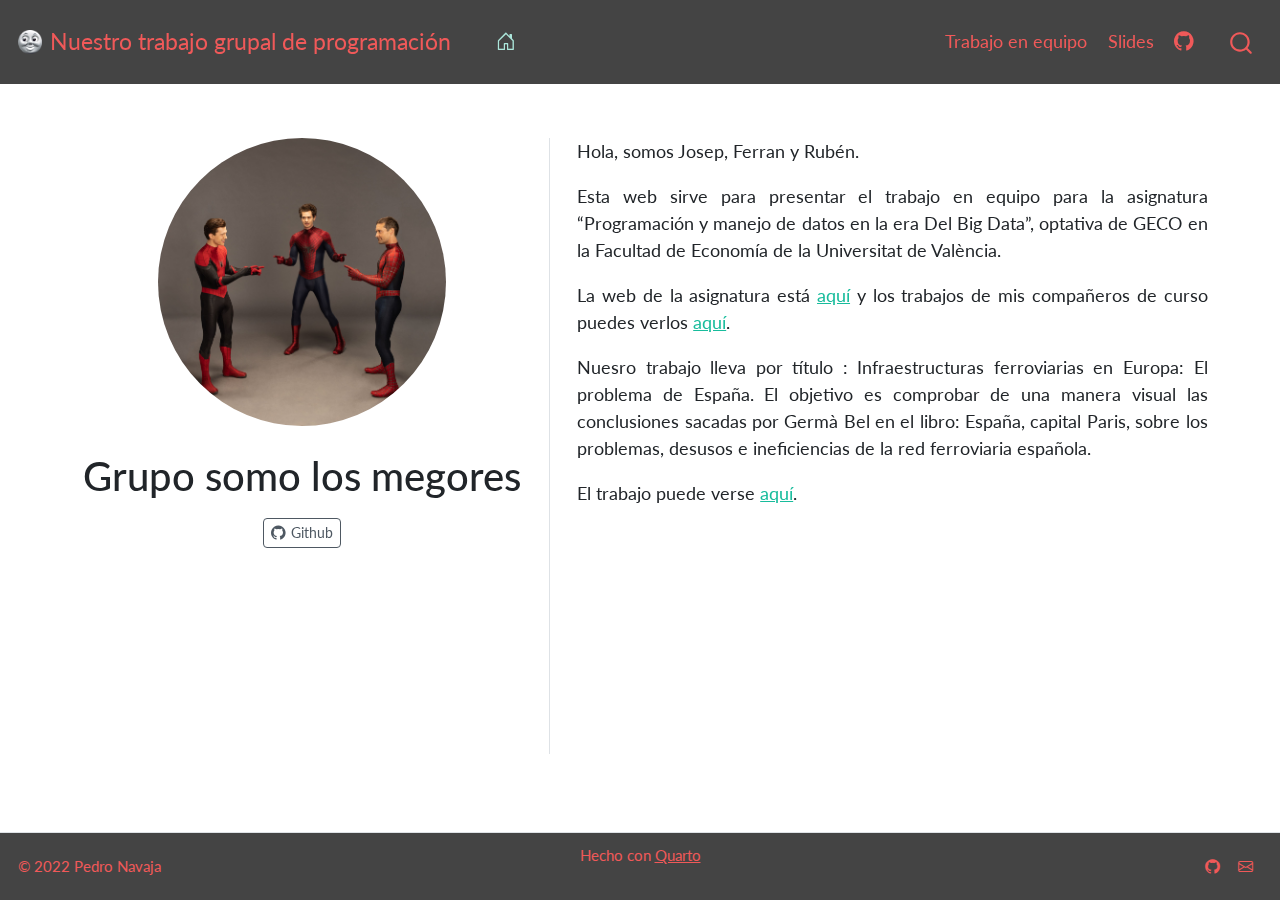
<file: docs/index.html>
<!DOCTYPE html>
<html xmlns="http://www.w3.org/1999/xhtml" lang="es" xml:lang="es"><head>

<meta charset="utf-8">
<meta name="generator" content="quarto-1.2.269">

<meta name="viewport" content="width=device-width, initial-scale=1.0, user-scalable=yes">


<title>Nuestro trabajo grupal de programación - Grupo somo los megores</title>
<style>
code{white-space: pre-wrap;}
span.smallcaps{font-variant: small-caps;}
div.columns{display: flex; gap: min(4vw, 1.5em);}
div.column{flex: auto; overflow-x: auto;}
div.hanging-indent{margin-left: 1.5em; text-indent: -1.5em;}
ul.task-list{list-style: none;}
ul.task-list li input[type="checkbox"] {
  width: 0.8em;
  margin: 0 0.8em 0.2em -1.6em;
  vertical-align: middle;
}
</style>


<script src="site_libs/quarto-nav/quarto-nav.js"></script>
<script src="site_libs/quarto-nav/headroom.min.js"></script>
<script src="site_libs/clipboard/clipboard.min.js"></script>
<script src="site_libs/quarto-search/autocomplete.umd.js"></script>
<script src="site_libs/quarto-search/fuse.min.js"></script>
<script src="site_libs/quarto-search/quarto-search.js"></script>
<meta name="quarto:offset" content="./">
<link href="./my_favicon.png" rel="icon" type="image/png">
<script src="site_libs/quarto-html/quarto.js"></script>
<script src="site_libs/quarto-html/popper.min.js"></script>
<script src="site_libs/quarto-html/tippy.umd.min.js"></script>
<link href="site_libs/quarto-html/tippy.css" rel="stylesheet">
<link href="site_libs/quarto-html/quarto-syntax-highlighting.css" rel="stylesheet" id="quarto-text-highlighting-styles">
<script src="site_libs/bootstrap/bootstrap.min.js"></script>
<link href="site_libs/bootstrap/bootstrap-icons.css" rel="stylesheet">
<link href="site_libs/bootstrap/bootstrap.min.css" rel="stylesheet" id="quarto-bootstrap" data-mode="light">
<script id="quarto-search-options" type="application/json">{
  "location": "navbar",
  "copy-button": true,
  "collapse-after": 3,
  "panel-placement": "end",
  "type": "overlay",
  "limit": 20,
  "language": {
    "search-no-results-text": "Sin resultados",
    "search-matching-documents-text": "documentos encontrados",
    "search-copy-link-title": "Copiar el enlace en la búsqueda",
    "search-hide-matches-text": "Ocultar resultados adicionales",
    "search-more-match-text": "resultado adicional en este documento",
    "search-more-matches-text": "resultados adicionales en este documento",
    "search-clear-button-title": "Borrar",
    "search-detached-cancel-button-title": "Cancelar",
    "search-submit-button-title": "Enviar"
  }
}</script>


<link rel="stylesheet" href="my_styles.css">
</head>

<body class="nav-fixed">

<div id="quarto-search-results"></div>
  <header id="quarto-header" class="headroom fixed-top">
    <nav class="navbar navbar-expand-lg navbar-dark ">
      <div class="navbar-container container-fluid">
      <div class="navbar-brand-container">
    <a href="./index.html" class="navbar-brand navbar-brand-logo">
    <img src="./my_favicon.png" alt="" class="navbar-logo">
    </a>
    <a class="navbar-brand" href="./index.html">
    <span class="navbar-title">Nuestro trabajo grupal de programación</span>
    </a>
  </div>
          <button class="navbar-toggler" type="button" data-bs-toggle="collapse" data-bs-target="#navbarCollapse" aria-controls="navbarCollapse" aria-expanded="false" aria-label="Toggle navigation" onclick="if (window.quartoToggleHeadroom) { window.quartoToggleHeadroom(); }">
  <span class="navbar-toggler-icon"></span>
</button>
          <div class="collapse navbar-collapse" id="navbarCollapse">
            <ul class="navbar-nav navbar-nav-scroll me-auto">
  <li class="nav-item compact">
    <a class="nav-link active" href="./index.html" aria-current="page"><i class="bi bi-house-door" role="img">
</i> 
 <span class="menu-text"></span></a>
  </li>  
</ul>
            <ul class="navbar-nav navbar-nav-scroll ms-auto">
  <li class="nav-item">
    <a class="nav-link" href="./my_trabajo_BigData.html">
 <span class="menu-text">Trabajo en equipo</span></a>
  </li>  
  <li class="nav-item">
    <a class="nav-link" href="./las_slides_estan.html">
 <span class="menu-text">Slides</span></a>
  </li>  
  <li class="nav-item compact">
    <a class="nav-link" href="https://github.com/roodrigueezzz"><i class="bi bi-github" role="img">
</i> 
 <span class="menu-text"></span></a>
  </li>  
</ul>
              <div id="quarto-search" class="" title="Search"></div>
          </div> <!-- /navcollapse -->
      </div> <!-- /container-fluid -->
    </nav>
</header>
<!-- content -->
<div id="quarto-content" class="quarto-container page-columns page-rows-contents page-layout-full page-navbar">
<!-- sidebar -->
<!-- margin-sidebar -->
    
<!-- main -->
<div class="quarto-about-trestles column-page">
  <div class="about-entity">
    <img src="my_foto.jpeg" class="about-image
  round " style="height: 16em; width: 16em;">
<header id="title-block-header" class="quarto-title-block default">
<div class="quarto-title">
<h1 class="title">Grupo somo los megores</h1>
</div>
<div class="quarto-title-meta">
  </div>
</header>
    <div class="about-links">
  <a href="https://github.com/roodrigueezzz" class="about-link">
    <i class="bi bi-github"></i>
     <span class="about-link-text">Github</span>
  </a>
</div>
  </div>
  <div class="about-contents"><main class="content column-page" id="quarto-document-content">
<p>Hola, somos Josep, Ferran y Rubén.</p>
<p>Esta web sirve para presentar el trabajo en equipo para la asignatura “Programación y manejo de datos en la era Del Big Data”, optativa de GECO en la Facultad de Economía de la Universitat de València.</p>
<p>La web de la asignatura está <a href="https://perezp44.github.io/intro-ds-22-23-web/" target="_blank">aquí</a> y los trabajos de mis compañeros de curso puedes verlos <a href="https://perezp44.github.io/intro-ds-22-23-web/07-trabajos_2022-23.html" target="_blank">aquí</a>.</p>
<p>Nuesro trabajo lleva por título : Infraestructuras ferroviarias en Europa: El problema de España. El objetivo es comprobar de una manera visual las conclusiones sacadas por Germà Bel en el libro: España, capital Paris, sobre los problemas, desusos e ineficiencias de la red ferroviaria española.</p>
<p>El trabajo puede verse <a href="my_trabajo_BigData.html">aquí</a>.</p>


</main></div>
</div>
 <!-- /main -->
<script id="quarto-html-after-body" type="application/javascript">
window.document.addEventListener("DOMContentLoaded", function (event) {
  const toggleBodyColorMode = (bsSheetEl) => {
    const mode = bsSheetEl.getAttribute("data-mode");
    const bodyEl = window.document.querySelector("body");
    if (mode === "dark") {
      bodyEl.classList.add("quarto-dark");
      bodyEl.classList.remove("quarto-light");
    } else {
      bodyEl.classList.add("quarto-light");
      bodyEl.classList.remove("quarto-dark");
    }
  }
  const toggleBodyColorPrimary = () => {
    const bsSheetEl = window.document.querySelector("link#quarto-bootstrap");
    if (bsSheetEl) {
      toggleBodyColorMode(bsSheetEl);
    }
  }
  toggleBodyColorPrimary();  
  const clipboard = new window.ClipboardJS('.code-copy-button', {
    target: function(trigger) {
      return trigger.previousElementSibling;
    }
  });
  clipboard.on('success', function(e) {
    // button target
    const button = e.trigger;
    // don't keep focus
    button.blur();
    // flash "checked"
    button.classList.add('code-copy-button-checked');
    var currentTitle = button.getAttribute("title");
    button.setAttribute("title", "Copiado");
    let tooltip;
    if (window.bootstrap) {
      button.setAttribute("data-bs-toggle", "tooltip");
      button.setAttribute("data-bs-placement", "left");
      button.setAttribute("data-bs-title", "Copiado");
      tooltip = new bootstrap.Tooltip(button, 
        { trigger: "manual", 
          customClass: "code-copy-button-tooltip",
          offset: [0, -8]});
      tooltip.show();    
    }
    setTimeout(function() {
      if (tooltip) {
        tooltip.hide();
        button.removeAttribute("data-bs-title");
        button.removeAttribute("data-bs-toggle");
        button.removeAttribute("data-bs-placement");
      }
      button.setAttribute("title", currentTitle);
      button.classList.remove('code-copy-button-checked');
    }, 1000);
    // clear code selection
    e.clearSelection();
  });
  function tippyHover(el, contentFn) {
    const config = {
      allowHTML: true,
      content: contentFn,
      maxWidth: 500,
      delay: 100,
      arrow: false,
      appendTo: function(el) {
          return el.parentElement;
      },
      interactive: true,
      interactiveBorder: 10,
      theme: 'quarto',
      placement: 'bottom-start'
    };
    window.tippy(el, config); 
  }
  const noterefs = window.document.querySelectorAll('a[role="doc-noteref"]');
  for (var i=0; i<noterefs.length; i++) {
    const ref = noterefs[i];
    tippyHover(ref, function() {
      // use id or data attribute instead here
      let href = ref.getAttribute('data-footnote-href') || ref.getAttribute('href');
      try { href = new URL(href).hash; } catch {}
      const id = href.replace(/^#\/?/, "");
      const note = window.document.getElementById(id);
      return note.innerHTML;
    });
  }
  const findCites = (el) => {
    const parentEl = el.parentElement;
    if (parentEl) {
      const cites = parentEl.dataset.cites;
      if (cites) {
        return {
          el,
          cites: cites.split(' ')
        };
      } else {
        return findCites(el.parentElement)
      }
    } else {
      return undefined;
    }
  };
  var bibliorefs = window.document.querySelectorAll('a[role="doc-biblioref"]');
  for (var i=0; i<bibliorefs.length; i++) {
    const ref = bibliorefs[i];
    const citeInfo = findCites(ref);
    if (citeInfo) {
      tippyHover(citeInfo.el, function() {
        var popup = window.document.createElement('div');
        citeInfo.cites.forEach(function(cite) {
          var citeDiv = window.document.createElement('div');
          citeDiv.classList.add('hanging-indent');
          citeDiv.classList.add('csl-entry');
          var biblioDiv = window.document.getElementById('ref-' + cite);
          if (biblioDiv) {
            citeDiv.innerHTML = biblioDiv.innerHTML;
          }
          popup.appendChild(citeDiv);
        });
        return popup.innerHTML;
      });
    }
  }
});
</script>
</div> <!-- /content -->
<footer class="footer">
  <div class="nav-footer">
    <div class="nav-footer-left">© 2022 Pedro Navaja</div>   
      <div class="nav-footer-center">Hecho con <a href="https://quarto.org">Quarto</a></div>
    <div class="nav-footer-right">
      <ul class="footer-items list-unstyled">
    <li class="nav-item compact">
    <a class="nav-link" href="https://github.com/roodrigueezzz">
      <i class="bi bi-github" role="img">
</i> 
    </a>
  </li>  
    <li class="nav-item compact">
    <a class="nav-link" href="mailto:rurogi@alumni.uv.es">
      <i class="bi bi-envelope" role="img">
</i> 
    </a>
  </li>  
</ul>
    </div>
  </div>
</footer>



</body></html>
</file>
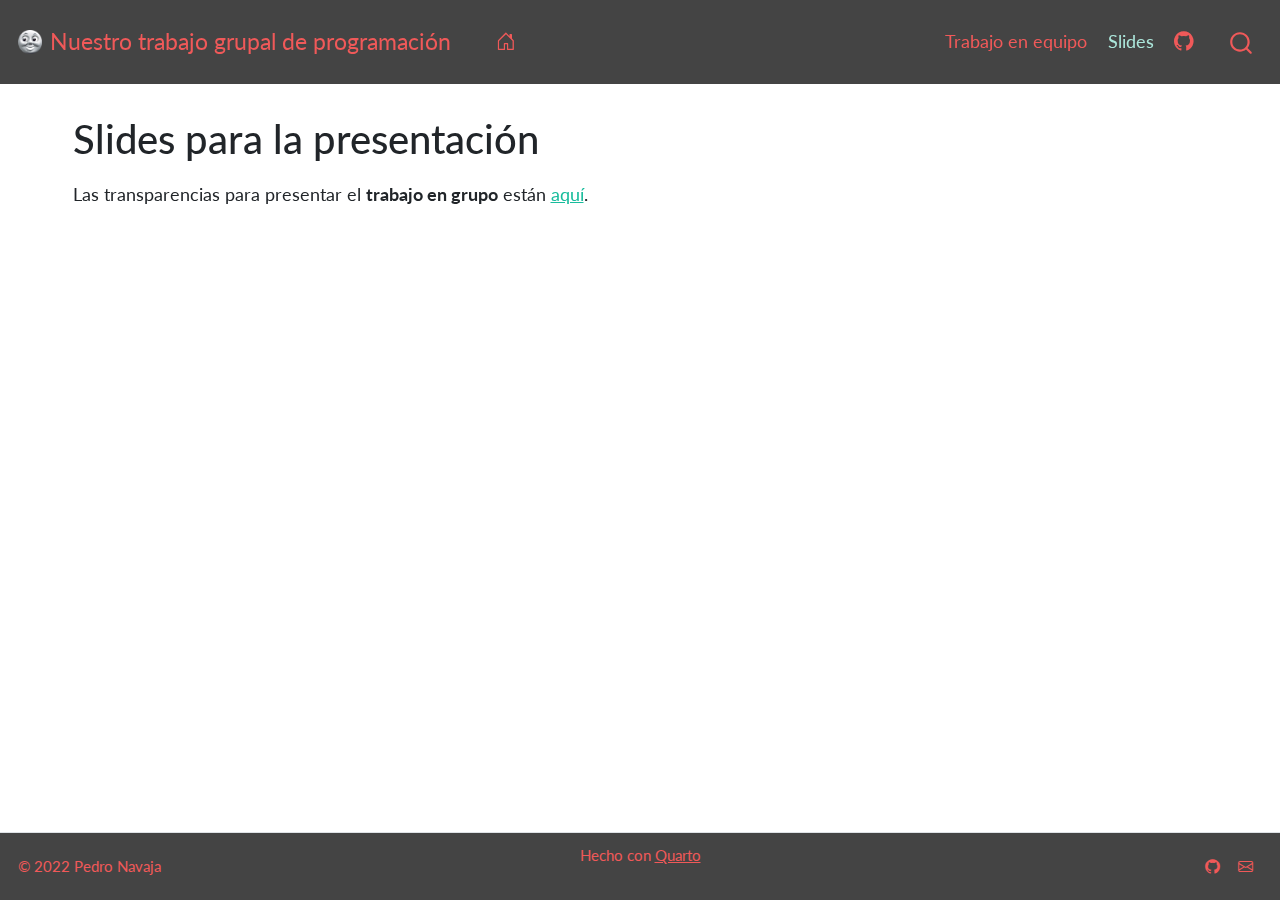
<file: docs/las_slides_estan.html>
<!DOCTYPE html>
<html xmlns="http://www.w3.org/1999/xhtml" lang="es" xml:lang="es"><head>

<meta charset="utf-8">
<meta name="generator" content="quarto-1.2.269">

<meta name="viewport" content="width=device-width, initial-scale=1.0, user-scalable=yes">


<title>Nuestro trabajo grupal de programación - Slides para la presentación</title>
<style>
code{white-space: pre-wrap;}
span.smallcaps{font-variant: small-caps;}
div.columns{display: flex; gap: min(4vw, 1.5em);}
div.column{flex: auto; overflow-x: auto;}
div.hanging-indent{margin-left: 1.5em; text-indent: -1.5em;}
ul.task-list{list-style: none;}
ul.task-list li input[type="checkbox"] {
  width: 0.8em;
  margin: 0 0.8em 0.2em -1.6em;
  vertical-align: middle;
}
</style>


<script src="site_libs/quarto-nav/quarto-nav.js"></script>
<script src="site_libs/quarto-nav/headroom.min.js"></script>
<script src="site_libs/clipboard/clipboard.min.js"></script>
<script src="site_libs/quarto-search/autocomplete.umd.js"></script>
<script src="site_libs/quarto-search/fuse.min.js"></script>
<script src="site_libs/quarto-search/quarto-search.js"></script>
<meta name="quarto:offset" content="./">
<link href="./my_favicon.png" rel="icon" type="image/png">
<script src="site_libs/quarto-html/quarto.js"></script>
<script src="site_libs/quarto-html/popper.min.js"></script>
<script src="site_libs/quarto-html/tippy.umd.min.js"></script>
<script src="site_libs/quarto-html/anchor.min.js"></script>
<link href="site_libs/quarto-html/tippy.css" rel="stylesheet">
<link href="site_libs/quarto-html/quarto-syntax-highlighting.css" rel="stylesheet" id="quarto-text-highlighting-styles">
<script src="site_libs/bootstrap/bootstrap.min.js"></script>
<link href="site_libs/bootstrap/bootstrap-icons.css" rel="stylesheet">
<link href="site_libs/bootstrap/bootstrap.min.css" rel="stylesheet" id="quarto-bootstrap" data-mode="light">
<script id="quarto-search-options" type="application/json">{
  "location": "navbar",
  "copy-button": true,
  "collapse-after": 3,
  "panel-placement": "end",
  "type": "overlay",
  "limit": 20,
  "language": {
    "search-no-results-text": "Sin resultados",
    "search-matching-documents-text": "documentos encontrados",
    "search-copy-link-title": "Copiar el enlace en la búsqueda",
    "search-hide-matches-text": "Ocultar resultados adicionales",
    "search-more-match-text": "resultado adicional en este documento",
    "search-more-matches-text": "resultados adicionales en este documento",
    "search-clear-button-title": "Borrar",
    "search-detached-cancel-button-title": "Cancelar",
    "search-submit-button-title": "Enviar"
  }
}</script>


<link rel="stylesheet" href="my_styles.css">
</head>

<body class="nav-fixed">

<div id="quarto-search-results"></div>
  <header id="quarto-header" class="headroom fixed-top">
    <nav class="navbar navbar-expand-lg navbar-dark ">
      <div class="navbar-container container-fluid">
      <div class="navbar-brand-container">
    <a href="./index.html" class="navbar-brand navbar-brand-logo">
    <img src="./my_favicon.png" alt="" class="navbar-logo">
    </a>
    <a class="navbar-brand" href="./index.html">
    <span class="navbar-title">Nuestro trabajo grupal de programación</span>
    </a>
  </div>
          <button class="navbar-toggler" type="button" data-bs-toggle="collapse" data-bs-target="#navbarCollapse" aria-controls="navbarCollapse" aria-expanded="false" aria-label="Toggle navigation" onclick="if (window.quartoToggleHeadroom) { window.quartoToggleHeadroom(); }">
  <span class="navbar-toggler-icon"></span>
</button>
          <div class="collapse navbar-collapse" id="navbarCollapse">
            <ul class="navbar-nav navbar-nav-scroll me-auto">
  <li class="nav-item compact">
    <a class="nav-link" href="./index.html"><i class="bi bi-house-door" role="img">
</i> 
 <span class="menu-text"></span></a>
  </li>  
</ul>
            <ul class="navbar-nav navbar-nav-scroll ms-auto">
  <li class="nav-item">
    <a class="nav-link" href="./my_trabajo_BigData.html">
 <span class="menu-text">Trabajo en equipo</span></a>
  </li>  
  <li class="nav-item">
    <a class="nav-link active" href="./las_slides_estan.html" aria-current="page">
 <span class="menu-text">Slides</span></a>
  </li>  
  <li class="nav-item compact">
    <a class="nav-link" href="https://github.com/roodrigueezzz"><i class="bi bi-github" role="img">
</i> 
 <span class="menu-text"></span></a>
  </li>  
</ul>
              <div id="quarto-search" class="" title="Search"></div>
          </div> <!-- /navcollapse -->
      </div> <!-- /container-fluid -->
    </nav>
</header>
<!-- content -->
<div id="quarto-content" class="quarto-container page-columns page-rows-contents page-layout-full page-navbar">
<!-- sidebar -->
<!-- margin-sidebar -->
    <div id="quarto-margin-sidebar" class="sidebar margin-sidebar zindex-bottom">
        
    </div>
<!-- main -->
<main class="content column-page" id="quarto-document-content">

<header id="title-block-header" class="quarto-title-block default">
<div class="quarto-title">
<h1 class="title">Slides para la presentación</h1>
</div>



<div class="quarto-title-meta">

    
  
    
  </div>
  

</header>

<p>Las transparencias para presentar el <strong>trabajo en grupo</strong> están <a href="./my_slides_BigData.html" target="_blank">aquí</a>.</p>



</main> <!-- /main -->
<script id="quarto-html-after-body" type="application/javascript">
window.document.addEventListener("DOMContentLoaded", function (event) {
  const toggleBodyColorMode = (bsSheetEl) => {
    const mode = bsSheetEl.getAttribute("data-mode");
    const bodyEl = window.document.querySelector("body");
    if (mode === "dark") {
      bodyEl.classList.add("quarto-dark");
      bodyEl.classList.remove("quarto-light");
    } else {
      bodyEl.classList.add("quarto-light");
      bodyEl.classList.remove("quarto-dark");
    }
  }
  const toggleBodyColorPrimary = () => {
    const bsSheetEl = window.document.querySelector("link#quarto-bootstrap");
    if (bsSheetEl) {
      toggleBodyColorMode(bsSheetEl);
    }
  }
  toggleBodyColorPrimary();  
  const icon = "";
  const anchorJS = new window.AnchorJS();
  anchorJS.options = {
    placement: 'right',
    icon: icon
  };
  anchorJS.add('.anchored');
  const clipboard = new window.ClipboardJS('.code-copy-button', {
    target: function(trigger) {
      return trigger.previousElementSibling;
    }
  });
  clipboard.on('success', function(e) {
    // button target
    const button = e.trigger;
    // don't keep focus
    button.blur();
    // flash "checked"
    button.classList.add('code-copy-button-checked');
    var currentTitle = button.getAttribute("title");
    button.setAttribute("title", "Copiado");
    let tooltip;
    if (window.bootstrap) {
      button.setAttribute("data-bs-toggle", "tooltip");
      button.setAttribute("data-bs-placement", "left");
      button.setAttribute("data-bs-title", "Copiado");
      tooltip = new bootstrap.Tooltip(button, 
        { trigger: "manual", 
          customClass: "code-copy-button-tooltip",
          offset: [0, -8]});
      tooltip.show();    
    }
    setTimeout(function() {
      if (tooltip) {
        tooltip.hide();
        button.removeAttribute("data-bs-title");
        button.removeAttribute("data-bs-toggle");
        button.removeAttribute("data-bs-placement");
      }
      button.setAttribute("title", currentTitle);
      button.classList.remove('code-copy-button-checked');
    }, 1000);
    // clear code selection
    e.clearSelection();
  });
  function tippyHover(el, contentFn) {
    const config = {
      allowHTML: true,
      content: contentFn,
      maxWidth: 500,
      delay: 100,
      arrow: false,
      appendTo: function(el) {
          return el.parentElement;
      },
      interactive: true,
      interactiveBorder: 10,
      theme: 'quarto',
      placement: 'bottom-start'
    };
    window.tippy(el, config); 
  }
  const noterefs = window.document.querySelectorAll('a[role="doc-noteref"]');
  for (var i=0; i<noterefs.length; i++) {
    const ref = noterefs[i];
    tippyHover(ref, function() {
      // use id or data attribute instead here
      let href = ref.getAttribute('data-footnote-href') || ref.getAttribute('href');
      try { href = new URL(href).hash; } catch {}
      const id = href.replace(/^#\/?/, "");
      const note = window.document.getElementById(id);
      return note.innerHTML;
    });
  }
  const findCites = (el) => {
    const parentEl = el.parentElement;
    if (parentEl) {
      const cites = parentEl.dataset.cites;
      if (cites) {
        return {
          el,
          cites: cites.split(' ')
        };
      } else {
        return findCites(el.parentElement)
      }
    } else {
      return undefined;
    }
  };
  var bibliorefs = window.document.querySelectorAll('a[role="doc-biblioref"]');
  for (var i=0; i<bibliorefs.length; i++) {
    const ref = bibliorefs[i];
    const citeInfo = findCites(ref);
    if (citeInfo) {
      tippyHover(citeInfo.el, function() {
        var popup = window.document.createElement('div');
        citeInfo.cites.forEach(function(cite) {
          var citeDiv = window.document.createElement('div');
          citeDiv.classList.add('hanging-indent');
          citeDiv.classList.add('csl-entry');
          var biblioDiv = window.document.getElementById('ref-' + cite);
          if (biblioDiv) {
            citeDiv.innerHTML = biblioDiv.innerHTML;
          }
          popup.appendChild(citeDiv);
        });
        return popup.innerHTML;
      });
    }
  }
});
</script>
</div> <!-- /content -->
<footer class="footer">
  <div class="nav-footer">
    <div class="nav-footer-left">© 2022 Pedro Navaja</div>   
      <div class="nav-footer-center">Hecho con <a href="https://quarto.org">Quarto</a></div>
    <div class="nav-footer-right">
      <ul class="footer-items list-unstyled">
    <li class="nav-item compact">
    <a class="nav-link" href="https://github.com/roodrigueezzz">
      <i class="bi bi-github" role="img">
</i> 
    </a>
  </li>  
    <li class="nav-item compact">
    <a class="nav-link" href="mailto:rurogi@alumni.uv.es">
      <i class="bi bi-envelope" role="img">
</i> 
    </a>
  </li>  
</ul>
    </div>
  </div>
</footer>



</body></html>
</file>
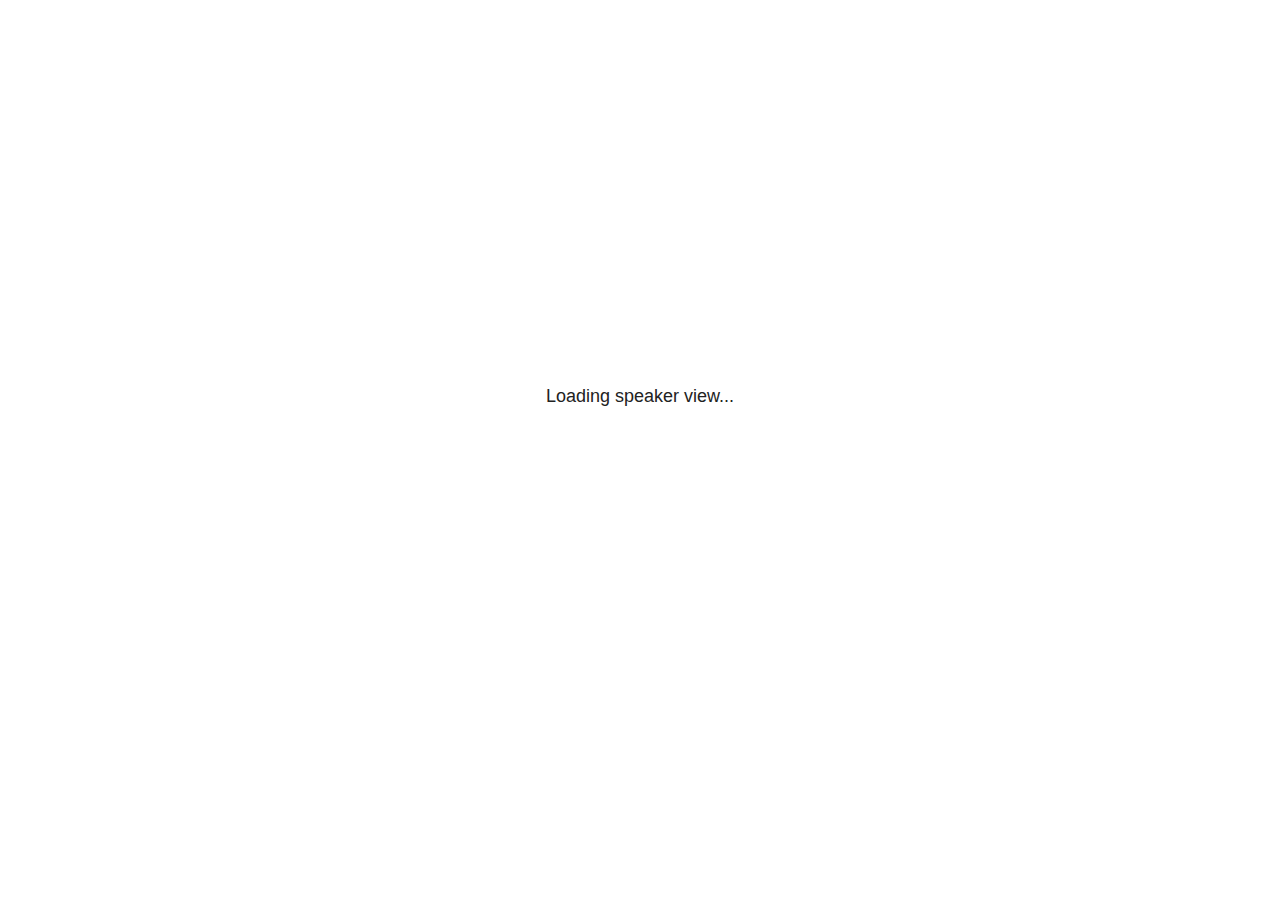
<file: docs/site_libs/revealjs/plugin/notes/speaker-view.html>
<!--
	NOTE: You need to build the notes plugin after making changes to this file.
-->
<html lang="en">
	<head>
		<meta charset="utf-8">

		<title>reveal.js - Speaker View</title>

		<style>
			body {
				font-family: Helvetica;
				font-size: 18px;
			}

			#current-slide,
			#upcoming-slide,
			#speaker-controls {
				padding: 6px;
				box-sizing: border-box;
				-moz-box-sizing: border-box;
			}

			#current-slide iframe,
			#upcoming-slide iframe {
				width: 100%;
				height: 100%;
				border: 1px solid #ddd;
			}

			#current-slide .label,
			#upcoming-slide .label {
				position: absolute;
				top: 10px;
				left: 10px;
				z-index: 2;
			}

			#connection-status {
				position: absolute;
				top: 0;
				left: 0;
				width: 100%;
				height: 100%;
				z-index: 20;
				padding: 30% 20% 20% 20%;
				font-size: 18px;
				color: #222;
				background: #fff;
				text-align: center;
				box-sizing: border-box;
				line-height: 1.4;
			}

			.overlay-element {
				height: 34px;
				line-height: 34px;
				padding: 0 10px;
				text-shadow: none;
				background: rgba( 220, 220, 220, 0.8 );
				color: #222;
				font-size: 14px;
			}

			.overlay-element.interactive:hover {
				background: rgba( 220, 220, 220, 1 );
			}

			#current-slide {
				position: absolute;
				width: 60%;
				height: 100%;
				top: 0;
				left: 0;
				padding-right: 0;
			}

			#upcoming-slide {
				position: absolute;
				width: 40%;
				height: 40%;
				right: 0;
				top: 0;
			}

			/* Speaker controls */
			#speaker-controls {
				position: absolute;
				top: 40%;
				right: 0;
				width: 40%;
				height: 60%;
				overflow: auto;
				font-size: 18px;
			}

				.speaker-controls-time.hidden,
				.speaker-controls-notes.hidden {
					display: none;
				}

				.speaker-controls-time .label,
				.speaker-controls-pace .label,
				.speaker-controls-notes .label {
					text-transform: uppercase;
					font-weight: normal;
					font-size: 0.66em;
					color: #666;
					margin: 0;
				}

				.speaker-controls-time, .speaker-controls-pace {
					border-bottom: 1px solid rgba( 200, 200, 200, 0.5 );
					margin-bottom: 10px;
					padding: 10px 16px;
					padding-bottom: 20px;
					cursor: pointer;
				}

				.speaker-controls-time .reset-button {
					opacity: 0;
					float: right;
					color: #666;
					text-decoration: none;
				}
				.speaker-controls-time:hover .reset-button {
					opacity: 1;
				}

				.speaker-controls-time .timer,
				.speaker-controls-time .clock {
					width: 50%;
				}

				.speaker-controls-time .timer,
				.speaker-controls-time .clock,
				.speaker-controls-time .pacing .hours-value,
				.speaker-controls-time .pacing .minutes-value,
				.speaker-controls-time .pacing .seconds-value {
					font-size: 1.9em;
				}

				.speaker-controls-time .timer {
					float: left;
				}

				.speaker-controls-time .clock {
					float: right;
					text-align: right;
				}

				.speaker-controls-time span.mute {
					opacity: 0.3;
				}

				.speaker-controls-time .pacing-title {
					margin-top: 5px;
				}

				.speaker-controls-time .pacing.ahead {
					color: blue;
				}

				.speaker-controls-time .pacing.on-track {
					color: green;
				}

				.speaker-controls-time .pacing.behind {
					color: red;
				}

				.speaker-controls-notes {
					padding: 10px 16px;
				}

				.speaker-controls-notes .value {
					margin-top: 5px;
					line-height: 1.4;
					font-size: 1.2em;
				}

			/* Layout selector */
			#speaker-layout {
				position: absolute;
				top: 10px;
				right: 10px;
				color: #222;
				z-index: 10;
			}
				#speaker-layout select {
					position: absolute;
					width: 100%;
					height: 100%;
					top: 0;
					left: 0;
					border: 0;
					box-shadow: 0;
					cursor: pointer;
					opacity: 0;

					font-size: 1em;
					background-color: transparent;

					-moz-appearance: none;
					-webkit-appearance: none;
					-webkit-tap-highlight-color: rgba(0, 0, 0, 0);
				}

				#speaker-layout select:focus {
					outline: none;
					box-shadow: none;
				}

			.clear {
				clear: both;
			}

			/* Speaker layout: Wide */
			body[data-speaker-layout="wide"] #current-slide,
			body[data-speaker-layout="wide"] #upcoming-slide {
				width: 50%;
				height: 45%;
				padding: 6px;
			}

			body[data-speaker-layout="wide"] #current-slide {
				top: 0;
				left: 0;
			}

			body[data-speaker-layout="wide"] #upcoming-slide {
				top: 0;
				left: 50%;
			}

			body[data-speaker-layout="wide"] #speaker-controls {
				top: 45%;
				left: 0;
				width: 100%;
				height: 50%;
				font-size: 1.25em;
			}

			/* Speaker layout: Tall */
			body[data-speaker-layout="tall"] #current-slide,
			body[data-speaker-layout="tall"] #upcoming-slide {
				width: 45%;
				height: 50%;
				padding: 6px;
			}

			body[data-speaker-layout="tall"] #current-slide {
				top: 0;
				left: 0;
			}

			body[data-speaker-layout="tall"] #upcoming-slide {
				top: 50%;
				left: 0;
			}

			body[data-speaker-layout="tall"] #speaker-controls {
				padding-top: 40px;
				top: 0;
				left: 45%;
				width: 55%;
				height: 100%;
				font-size: 1.25em;
			}

			/* Speaker layout: Notes only */
			body[data-speaker-layout="notes-only"] #current-slide,
			body[data-speaker-layout="notes-only"] #upcoming-slide {
				display: none;
			}

			body[data-speaker-layout="notes-only"] #speaker-controls {
				padding-top: 40px;
				top: 0;
				left: 0;
				width: 100%;
				height: 100%;
				font-size: 1.25em;
			}

			@media screen and (max-width: 1080px) {
				body[data-speaker-layout="default"] #speaker-controls {
					font-size: 16px;
				}
			}

			@media screen and (max-width: 900px) {
				body[data-speaker-layout="default"] #speaker-controls {
					font-size: 14px;
				}
			}

			@media screen and (max-width: 800px) {
				body[data-speaker-layout="default"] #speaker-controls {
					font-size: 12px;
				}
			}

		</style>
	</head>

	<body>

		<div id="connection-status">Loading speaker view...</div>

		<div id="current-slide"></div>
		<div id="upcoming-slide"><span class="overlay-element label">Upcoming</span></div>
		<div id="speaker-controls">
			<div class="speaker-controls-time">
				<h4 class="label">Time <span class="reset-button">Click to Reset</span></h4>
				<div class="clock">
					<span class="clock-value">0:00 AM</span>
				</div>
				<div class="timer">
					<span class="hours-value">00</span><span class="minutes-value">:00</span><span class="seconds-value">:00</span>
				</div>
				<div class="clear"></div>

				<h4 class="label pacing-title" style="display: none">Pacing – Time to finish current slide</h4>
				<div class="pacing" style="display: none">
					<span class="hours-value">00</span><span class="minutes-value">:00</span><span class="seconds-value">:00</span>
				</div>
			</div>

			<div class="speaker-controls-notes hidden">
				<h4 class="label">Notes</h4>
				<div class="value"></div>
			</div>
		</div>
		<div id="speaker-layout" class="overlay-element interactive">
			<span class="speaker-layout-label"></span>
			<select class="speaker-layout-dropdown"></select>
		</div>

		<script>

			(function() {

				var notes,
					notesValue,
					currentState,
					currentSlide,
					upcomingSlide,
					layoutLabel,
					layoutDropdown,
					pendingCalls = {},
					lastRevealApiCallId = 0,
					connected = false,
					whitelistedWindows = [window.opener];

				var SPEAKER_LAYOUTS = {
					'default': 'Default',
					'wide': 'Wide',
					'tall': 'Tall',
					'notes-only': 'Notes only'
				};

				setupLayout();

				var connectionStatus = document.querySelector( '#connection-status' );
				var connectionTimeout = setTimeout( function() {
					connectionStatus.innerHTML = 'Error connecting to main window.<br>Please try closing and reopening the speaker view.';
				}, 5000 );
;
				window.addEventListener( 'message', function( event ) {

					// Validate the origin of this message to prevent XSS
					if( window.location.origin !== event.origin && whitelistedWindows.indexOf( event.source ) === -1 ) {
						return;
					}

					clearTimeout( connectionTimeout );
					connectionStatus.style.display = 'none';

					var data = JSON.parse( event.data );

					// The overview mode is only useful to the reveal.js instance
					// where navigation occurs so we don't sync it
					if( data.state ) delete data.state.overview;

					// Messages sent by the notes plugin inside of the main window
					if( data && data.namespace === 'reveal-notes' ) {
						if( data.type === 'connect' ) {
							handleConnectMessage( data );
						}
						else if( data.type === 'state' ) {
							handleStateMessage( data );
						}
						else if( data.type === 'return' ) {
							pendingCalls[data.callId](data.result);
							delete pendingCalls[data.callId];
						}
					}
					// Messages sent by the reveal.js inside of the current slide preview
					else if( data && data.namespace === 'reveal' ) {
						if( /ready/.test( data.eventName ) ) {
							// Send a message back to notify that the handshake is complete
							window.opener.postMessage( JSON.stringify({ namespace: 'reveal-notes', type: 'connected'} ), '*' );
						}
						else if( /slidechanged|fragmentshown|fragmenthidden|paused|resumed/.test( data.eventName ) && currentState !== JSON.stringify( data.state ) ) {

							dispatchStateToMainWindow( data.state );

						}
					}

				} );

				/**
				 * Updates the presentation in the main window to match the state
				 * of the presentation in the notes window.
				 */
				const dispatchStateToMainWindow = debounce(( state ) => {
					window.opener.postMessage( JSON.stringify({ method: 'setState', args: [ state ]} ), '*' );
				}, 500);

				/**
				 * Asynchronously calls the Reveal.js API of the main frame.
				 */
				function callRevealApi( methodName, methodArguments, callback ) {

					var callId = ++lastRevealApiCallId;
					pendingCalls[callId] = callback;
					window.opener.postMessage( JSON.stringify( {
						namespace: 'reveal-notes',
						type: 'call',
						callId: callId,
						methodName: methodName,
						arguments: methodArguments
					} ), '*' );

				}

				/**
				 * Called when the main window is trying to establish a
				 * connection.
				 */
				function handleConnectMessage( data ) {

					if( connected === false ) {
						connected = true;

						setupIframes( data );
						setupKeyboard();
						setupNotes();
						setupTimer();
						setupHeartbeat();
					}

				}

				/**
				 * Called when the main window sends an updated state.
				 */
				function handleStateMessage( data ) {

					// Store the most recently set state to avoid circular loops
					// applying the same state
					currentState = JSON.stringify( data.state );

					// No need for updating the notes in case of fragment changes
					if ( data.notes ) {
						notes.classList.remove( 'hidden' );
						notesValue.style.whiteSpace = data.whitespace;
						if( data.markdown ) {
							notesValue.innerHTML = marked( data.notes );
						}
						else {
							notesValue.innerHTML = data.notes;
						}
					}
					else {
						notes.classList.add( 'hidden' );
					}

					// Update the note slides
					currentSlide.contentWindow.postMessage( JSON.stringify({ method: 'setState', args: [ data.state ] }), '*' );
					upcomingSlide.contentWindow.postMessage( JSON.stringify({ method: 'setState', args: [ data.state ] }), '*' );
					upcomingSlide.contentWindow.postMessage( JSON.stringify({ method: 'next' }), '*' );

				}

				// Limit to max one state update per X ms
				handleStateMessage = debounce( handleStateMessage, 200 );

				/**
				 * Forward keyboard events to the current slide window.
				 * This enables keyboard events to work even if focus
				 * isn't set on the current slide iframe.
				 *
				 * Block F5 default handling, it reloads and disconnects
				 * the speaker notes window.
				 */
				function setupKeyboard() {

					document.addEventListener( 'keydown', function( event ) {
						if( event.keyCode === 116 || ( event.metaKey && event.keyCode === 82 ) ) {
							event.preventDefault();
							return false;
						}
						currentSlide.contentWindow.postMessage( JSON.stringify({ method: 'triggerKey', args: [ event.keyCode ] }), '*' );
					} );

				}

				/**
				 * Creates the preview iframes.
				 */
				function setupIframes( data ) {

					var params = [
						'receiver',
						'progress=false',
						'history=false',
						'transition=none',
						'autoSlide=0',
						'backgroundTransition=none'
					].join( '&' );

					var urlSeparator = /\?/.test(data.url) ? '&' : '?';
					var hash = '#/' + data.state.indexh + '/' + data.state.indexv;
					var currentURL = data.url + urlSeparator + params + '&postMessageEvents=true' + hash;
					var upcomingURL = data.url + urlSeparator + params + '&controls=false' + hash;

					currentSlide = document.createElement( 'iframe' );
					currentSlide.setAttribute( 'width', 1280 );
					currentSlide.setAttribute( 'height', 1024 );
					currentSlide.setAttribute( 'src', currentURL );
					document.querySelector( '#current-slide' ).appendChild( currentSlide );

					upcomingSlide = document.createElement( 'iframe' );
					upcomingSlide.setAttribute( 'width', 640 );
					upcomingSlide.setAttribute( 'height', 512 );
					upcomingSlide.setAttribute( 'src', upcomingURL );
					document.querySelector( '#upcoming-slide' ).appendChild( upcomingSlide );

					whitelistedWindows.push( currentSlide.contentWindow, upcomingSlide.contentWindow );

				}

				/**
				 * Setup the notes UI.
				 */
				function setupNotes() {

					notes = document.querySelector( '.speaker-controls-notes' );
					notesValue = document.querySelector( '.speaker-controls-notes .value' );

				}

				/**
				 * We send out a heartbeat at all times to ensure we can
				 * reconnect with the main presentation window after reloads.
				 */
				function setupHeartbeat() {

					setInterval( () => {
						window.opener.postMessage( JSON.stringify({ namespace: 'reveal-notes', type: 'heartbeat'} ), '*' );
					}, 1000 );

				}

				function getTimings( callback ) {

					callRevealApi( 'getSlidesAttributes', [], function ( slideAttributes ) {
						callRevealApi( 'getConfig', [], function ( config ) {
							var totalTime = config.totalTime;
							var minTimePerSlide = config.minimumTimePerSlide || 0;
							var defaultTiming = config.defaultTiming;
							if ((defaultTiming == null) && (totalTime == null)) {
								callback(null);
								return;
							}
							// Setting totalTime overrides defaultTiming
							if (totalTime) {
								defaultTiming = 0;
							}
							var timings = [];
							for ( var i in slideAttributes ) {
								var slide = slideAttributes[ i ];
								var timing = defaultTiming;
								if( slide.hasOwnProperty( 'data-timing' )) {
									var t = slide[ 'data-timing' ];
									timing = parseInt(t);
									if( isNaN(timing) ) {
										console.warn("Could not parse timing '" + t + "' of slide " + i + "; using default of " + defaultTiming);
										timing = defaultTiming;
									}
								}
								timings.push(timing);
							}
							if ( totalTime ) {
								// After we've allocated time to individual slides, we summarize it and
								// subtract it from the total time
								var remainingTime = totalTime - timings.reduce( function(a, b) { return a + b; }, 0 );
								// The remaining time is divided by the number of slides that have 0 seconds
								// allocated at the moment, giving the average time-per-slide on the remaining slides
								var remainingSlides = (timings.filter( function(x) { return x == 0 }) ).length
								var timePerSlide = Math.round( remainingTime / remainingSlides, 0 )
								// And now we replace every zero-value timing with that average
								timings = timings.map( function(x) { return (x==0 ? timePerSlide : x) } );
							}
							var slidesUnderMinimum = timings.filter( function(x) { return (x < minTimePerSlide) } ).length
							if ( slidesUnderMinimum ) {
								message = "The pacing time for " + slidesUnderMinimum + " slide(s) is under the configured minimum of " + minTimePerSlide + " seconds. Check the data-timing attribute on individual slides, or consider increasing the totalTime or minimumTimePerSlide configuration options (or removing some slides).";
								alert(message);
							}
							callback( timings );
						} );
					} );

				}

				/**
				 * Return the number of seconds allocated for presenting
				 * all slides up to and including this one.
				 */
				function getTimeAllocated( timings, callback ) {

					callRevealApi( 'getSlidePastCount', [], function ( currentSlide ) {
						var allocated = 0;
						for (var i in timings.slice(0, currentSlide + 1)) {
							allocated += timings[i];
						}
						callback( allocated );
					} );

				}

				/**
				 * Create the timer and clock and start updating them
				 * at an interval.
				 */
				function setupTimer() {

					var start = new Date(),
					timeEl = document.querySelector( '.speaker-controls-time' ),
					clockEl = timeEl.querySelector( '.clock-value' ),
					hoursEl = timeEl.querySelector( '.hours-value' ),
					minutesEl = timeEl.querySelector( '.minutes-value' ),
					secondsEl = timeEl.querySelector( '.seconds-value' ),
					pacingTitleEl = timeEl.querySelector( '.pacing-title' ),
					pacingEl = timeEl.querySelector( '.pacing' ),
					pacingHoursEl = pacingEl.querySelector( '.hours-value' ),
					pacingMinutesEl = pacingEl.querySelector( '.minutes-value' ),
					pacingSecondsEl = pacingEl.querySelector( '.seconds-value' );

					var timings = null;
					getTimings( function ( _timings ) {

						timings = _timings;
						if (_timings !== null) {
							pacingTitleEl.style.removeProperty('display');
							pacingEl.style.removeProperty('display');
						}

						// Update once directly
						_updateTimer();

						// Then update every second
						setInterval( _updateTimer, 1000 );

					} );


					function _resetTimer() {

						if (timings == null) {
							start = new Date();
							_updateTimer();
						}
						else {
							// Reset timer to beginning of current slide
							getTimeAllocated( timings, function ( slideEndTimingSeconds ) {
								var slideEndTiming = slideEndTimingSeconds * 1000;
								callRevealApi( 'getSlidePastCount', [], function ( currentSlide ) {
									var currentSlideTiming = timings[currentSlide] * 1000;
									var previousSlidesTiming = slideEndTiming - currentSlideTiming;
									var now = new Date();
									start = new Date(now.getTime() - previousSlidesTiming);
									_updateTimer();
								} );
							} );
						}

					}

					timeEl.addEventListener( 'click', function() {
						_resetTimer();
						return false;
					} );

					function _displayTime( hrEl, minEl, secEl, time) {

						var sign = Math.sign(time) == -1 ? "-" : "";
						time = Math.abs(Math.round(time / 1000));
						var seconds = time % 60;
						var minutes = Math.floor( time / 60 ) % 60 ;
						var hours = Math.floor( time / ( 60 * 60 )) ;
						hrEl.innerHTML = sign + zeroPadInteger( hours );
						if (hours == 0) {
							hrEl.classList.add( 'mute' );
						}
						else {
							hrEl.classList.remove( 'mute' );
						}
						minEl.innerHTML = ':' + zeroPadInteger( minutes );
						if (hours == 0 && minutes == 0) {
							minEl.classList.add( 'mute' );
						}
						else {
							minEl.classList.remove( 'mute' );
						}
						secEl.innerHTML = ':' + zeroPadInteger( seconds );
					}

					function _updateTimer() {

						var diff, hours, minutes, seconds,
						now = new Date();

						diff = now.getTime() - start.getTime();

						clockEl.innerHTML = now.toLocaleTimeString( 'en-US', { hour12: true, hour: '2-digit', minute:'2-digit' } );
						_displayTime( hoursEl, minutesEl, secondsEl, diff );
						if (timings !== null) {
							_updatePacing(diff);
						}

					}

					function _updatePacing(diff) {

						getTimeAllocated( timings, function ( slideEndTimingSeconds ) {
							var slideEndTiming = slideEndTimingSeconds * 1000;

							callRevealApi( 'getSlidePastCount', [], function ( currentSlide ) {
								var currentSlideTiming = timings[currentSlide] * 1000;
								var timeLeftCurrentSlide = slideEndTiming - diff;
								if (timeLeftCurrentSlide < 0) {
									pacingEl.className = 'pacing behind';
								}
								else if (timeLeftCurrentSlide < currentSlideTiming) {
									pacingEl.className = 'pacing on-track';
								}
								else {
									pacingEl.className = 'pacing ahead';
								}
								_displayTime( pacingHoursEl, pacingMinutesEl, pacingSecondsEl, timeLeftCurrentSlide );
							} );
						} );
					}

				}

				/**
				 * Sets up the speaker view layout and layout selector.
				 */
				function setupLayout() {

					layoutDropdown = document.querySelector( '.speaker-layout-dropdown' );
					layoutLabel = document.querySelector( '.speaker-layout-label' );

					// Render the list of available layouts
					for( var id in SPEAKER_LAYOUTS ) {
						var option = document.createElement( 'option' );
						option.setAttribute( 'value', id );
						option.textContent = SPEAKER_LAYOUTS[ id ];
						layoutDropdown.appendChild( option );
					}

					// Monitor the dropdown for changes
					layoutDropdown.addEventListener( 'change', function( event ) {

						setLayout( layoutDropdown.value );

					}, false );

					// Restore any currently persisted layout
					setLayout( getLayout() );

				}

				/**
				 * Sets a new speaker view layout. The layout is persisted
				 * in local storage.
				 */
				function setLayout( value ) {

					var title = SPEAKER_LAYOUTS[ value ];

					layoutLabel.innerHTML = 'Layout' + ( title ? ( ': ' + title ) : '' );
					layoutDropdown.value = value;

					document.body.setAttribute( 'data-speaker-layout', value );

					// Persist locally
					if( supportsLocalStorage() ) {
						window.localStorage.setItem( 'reveal-speaker-layout', value );
					}

				}

				/**
				 * Returns the ID of the most recently set speaker layout
				 * or our default layout if none has been set.
				 */
				function getLayout() {

					if( supportsLocalStorage() ) {
						var layout = window.localStorage.getItem( 'reveal-speaker-layout' );
						if( layout ) {
							return layout;
						}
					}

					// Default to the first record in the layouts hash
					for( var id in SPEAKER_LAYOUTS ) {
						return id;
					}

				}

				function supportsLocalStorage() {

					try {
						localStorage.setItem('test', 'test');
						localStorage.removeItem('test');
						return true;
					}
					catch( e ) {
						return false;
					}

				}

				function zeroPadInteger( num ) {

					var str = '00' + parseInt( num );
					return str.substring( str.length - 2 );

				}

				/**
				 * Limits the frequency at which a function can be called.
				 */
				function debounce( fn, ms ) {

					var lastTime = 0,
						timeout;

					return function() {

						var args = arguments;
						var context = this;

						clearTimeout( timeout );

						var timeSinceLastCall = Date.now() - lastTime;
						if( timeSinceLastCall > ms ) {
							fn.apply( context, args );
							lastTime = Date.now();
						}
						else {
							timeout = setTimeout( function() {
								fn.apply( context, args );
								lastTime = Date.now();
							}, ms - timeSinceLastCall );
						}

					}

				}

			})();

		</script>
	</body>
</html>
</file>
<file: docs/site_libs/quarto-html/tippy.css>
.tippy-box[data-animation=fade][data-state=hidden]{opacity:0}[data-tippy-root]{max-width:calc(100vw - 10px)}.tippy-box{position:relative;background-color:#333;color:#fff;border-radius:4px;font-size:14px;line-height:1.4;white-space:normal;outline:0;transition-property:transform,visibility,opacity}.tippy-box[data-placement^=top]>.tippy-arrow{bottom:0}.tippy-box[data-placement^=top]>.tippy-arrow:before{bottom:-7px;left:0;border-width:8px 8px 0;border-top-color:initial;transform-origin:center top}.tippy-box[data-placement^=bottom]>.tippy-arrow{top:0}.tippy-box[data-placement^=bottom]>.tippy-arrow:before{top:-7px;left:0;border-width:0 8px 8px;border-bottom-color:initial;transform-origin:center bottom}.tippy-box[data-placement^=left]>.tippy-arrow{right:0}.tippy-box[data-placement^=left]>.tippy-arrow:before{border-width:8px 0 8px 8px;border-left-color:initial;right:-7px;transform-origin:center left}.tippy-box[data-placement^=right]>.tippy-arrow{left:0}.tippy-box[data-placement^=right]>.tippy-arrow:before{left:-7px;border-width:8px 8px 8px 0;border-right-color:initial;transform-origin:center right}.tippy-box[data-inertia][data-state=visible]{transition-timing-function:cubic-bezier(.54,1.5,.38,1.11)}.tippy-arrow{width:16px;height:16px;color:#333}.tippy-arrow:before{content:"";position:absolute;border-color:transparent;border-style:solid}.tippy-content{position:relative;padding:5px 9px;z-index:1}
</file>
<file: docs/site_libs/quarto-html/quarto-syntax-highlighting.css>
/* quarto syntax highlight colors */
:root {
  --quarto-hl-ot-color: #d91e18;
  --quarto-hl-at-color: #a55a00;
  --quarto-hl-ss-color: #008000;
  --quarto-hl-an-color: #696969;
  --quarto-hl-fu-color: #06287e;
  --quarto-hl-st-color: #008000;
  --quarto-hl-cf-color: #d91e18;
  --quarto-hl-op-color: #00769e;
  --quarto-hl-er-color: #7928a1;
  --quarto-hl-bn-color: #7928a1;
  --quarto-hl-al-color: #7928a1;
  --quarto-hl-va-color: #a55a00;
  --quarto-hl-bu-color: inherit;
  --quarto-hl-ex-color: inherit;
  --quarto-hl-pp-color: #7928a1;
  --quarto-hl-in-color: #696969;
  --quarto-hl-vs-color: #008000;
  --quarto-hl-wa-color: #696969;
  --quarto-hl-do-color: #696969;
  --quarto-hl-im-color: inherit;
  --quarto-hl-ch-color: #008000;
  --quarto-hl-dt-color: #7928a1;
  --quarto-hl-fl-color: #a55a00;
  --quarto-hl-co-color: #696969;
  --quarto-hl-cv-color: #696969;
  --quarto-hl-cn-color: #d91e18;
  --quarto-hl-sc-color: #00769e;
  --quarto-hl-dv-color: #7928a1;
  --quarto-hl-kw-color: #d91e18;
}

/* other quarto variables */
:root {
  --quarto-font-monospace: SFMono-Regular, Menlo, Monaco, Consolas, "Liberation Mono", "Courier New", monospace;
}

pre > code.sourceCode > span {
  color: #545454;
}

code span {
  color: #545454;
}

code.sourceCode > span {
  color: #545454;
}

div.sourceCode,
div.sourceCode pre.sourceCode {
  color: #545454;
}

code span.ot {
  color: #d91e18;
}

code span.at {
  color: #a55a00;
}

code span.ss {
  color: #008000;
}

code span.an {
  color: #696969;
}

code span.fu {
  color: #06287e;
}

code span.st {
  color: #008000;
}

code span.cf {
  color: #d91e18;
}

code span.op {
  color: #00769e;
}

code span.er {
  color: #7928a1;
}

code span.bn {
  color: #7928a1;
}

code span.al {
  color: #7928a1;
}

code span.va {
  color: #a55a00;
}

code span.pp {
  color: #7928a1;
}

code span.in {
  color: #696969;
}

code span.vs {
  color: #008000;
}

code span.wa {
  color: #696969;
  font-style: italic;
}

code span.do {
  color: #696969;
  font-style: italic;
}

code span.ch {
  color: #008000;
}

code span.dt {
  color: #7928a1;
}

code span.fl {
  color: #a55a00;
}

code span.co {
  color: #696969;
}

code span.cv {
  color: #696969;
  font-style: italic;
}

code span.cn {
  color: #d91e18;
}

code span.sc {
  color: #00769e;
}

code span.dv {
  color: #7928a1;
}

code span.kw {
  color: #d91e18;
}

.prevent-inlining {
  content: "</";
}

/*# sourceMappingURL=debc5d5d77c3f9108843748ff7464032.css.map */
</file>
<file: docs/my_styles.css>
/* css styles */


/* justificar el texto */ 
p, ul, ol {
  text-align: justify; }    
  
  
.rojo {
  color: red;
}

.yellow-background {
  background-color: yellow;
}

.importante {
  color: red;
  background-color: yellow;
}
</file>
